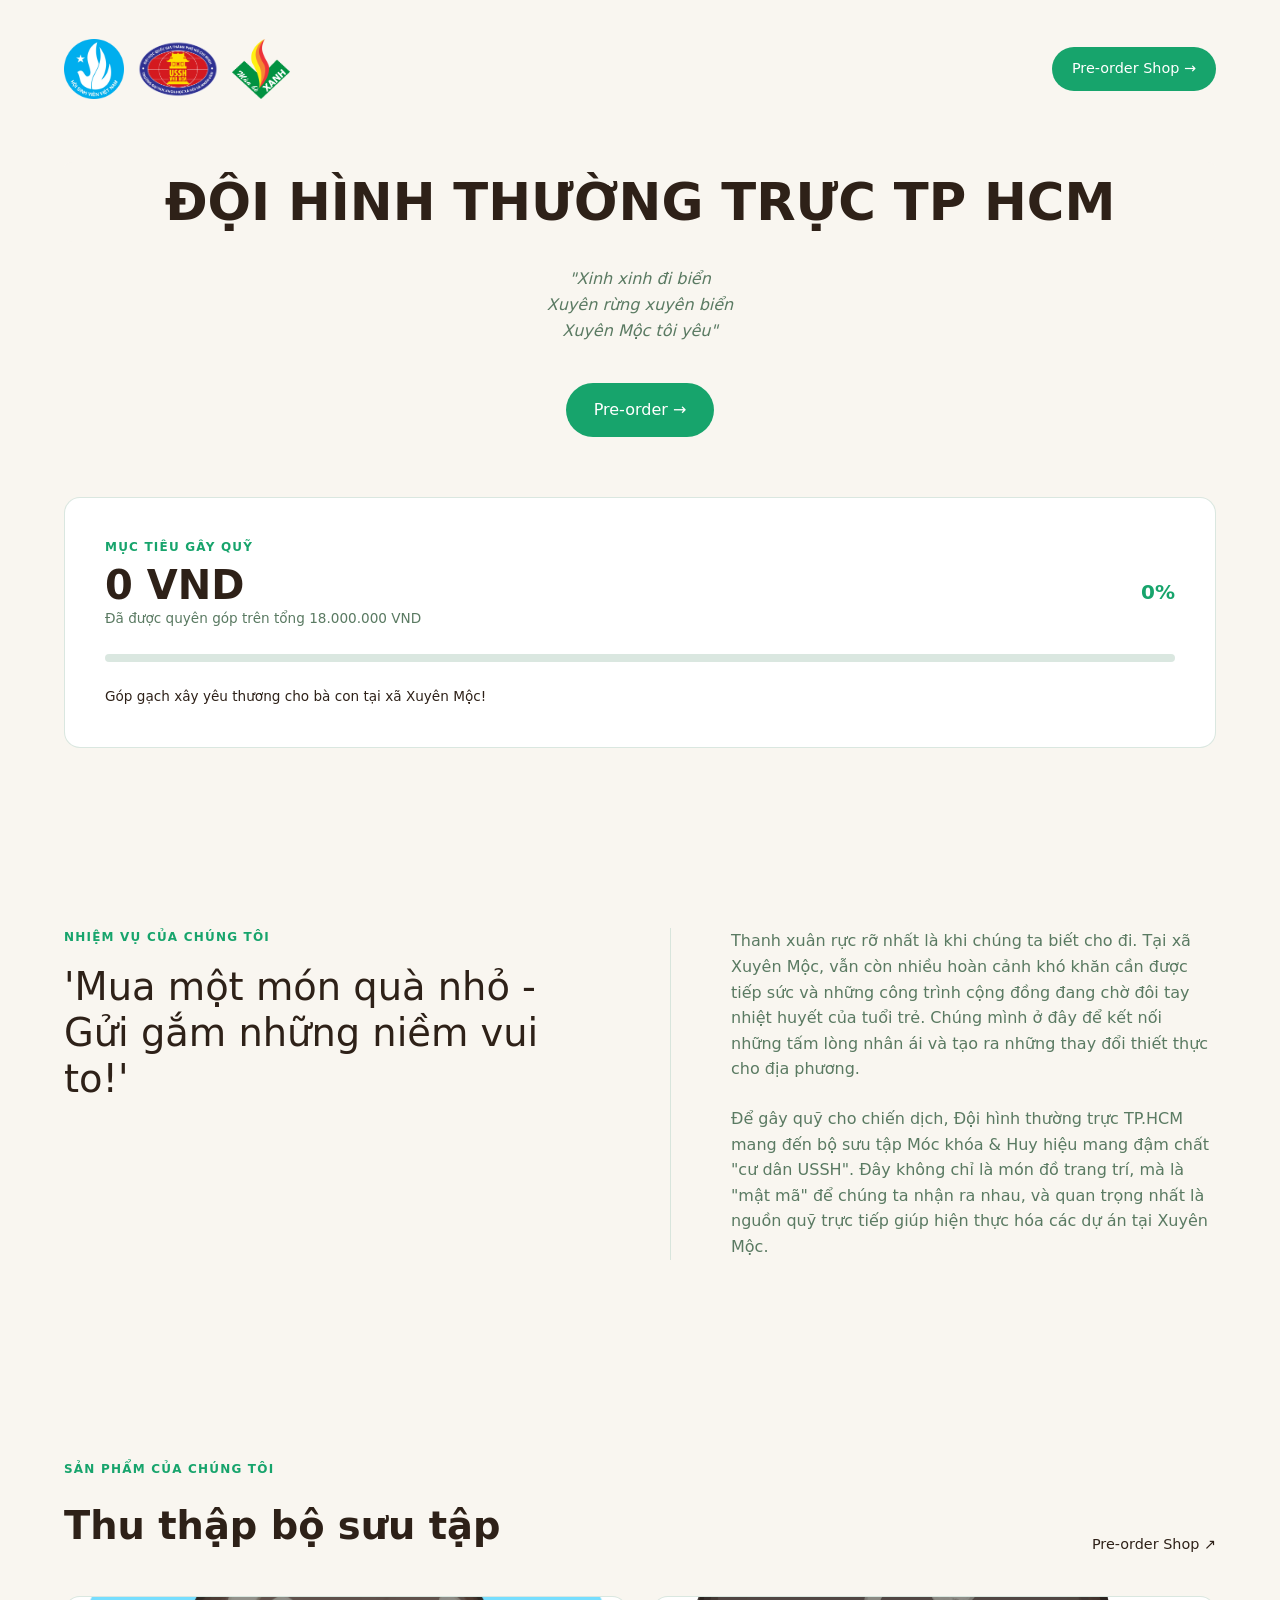
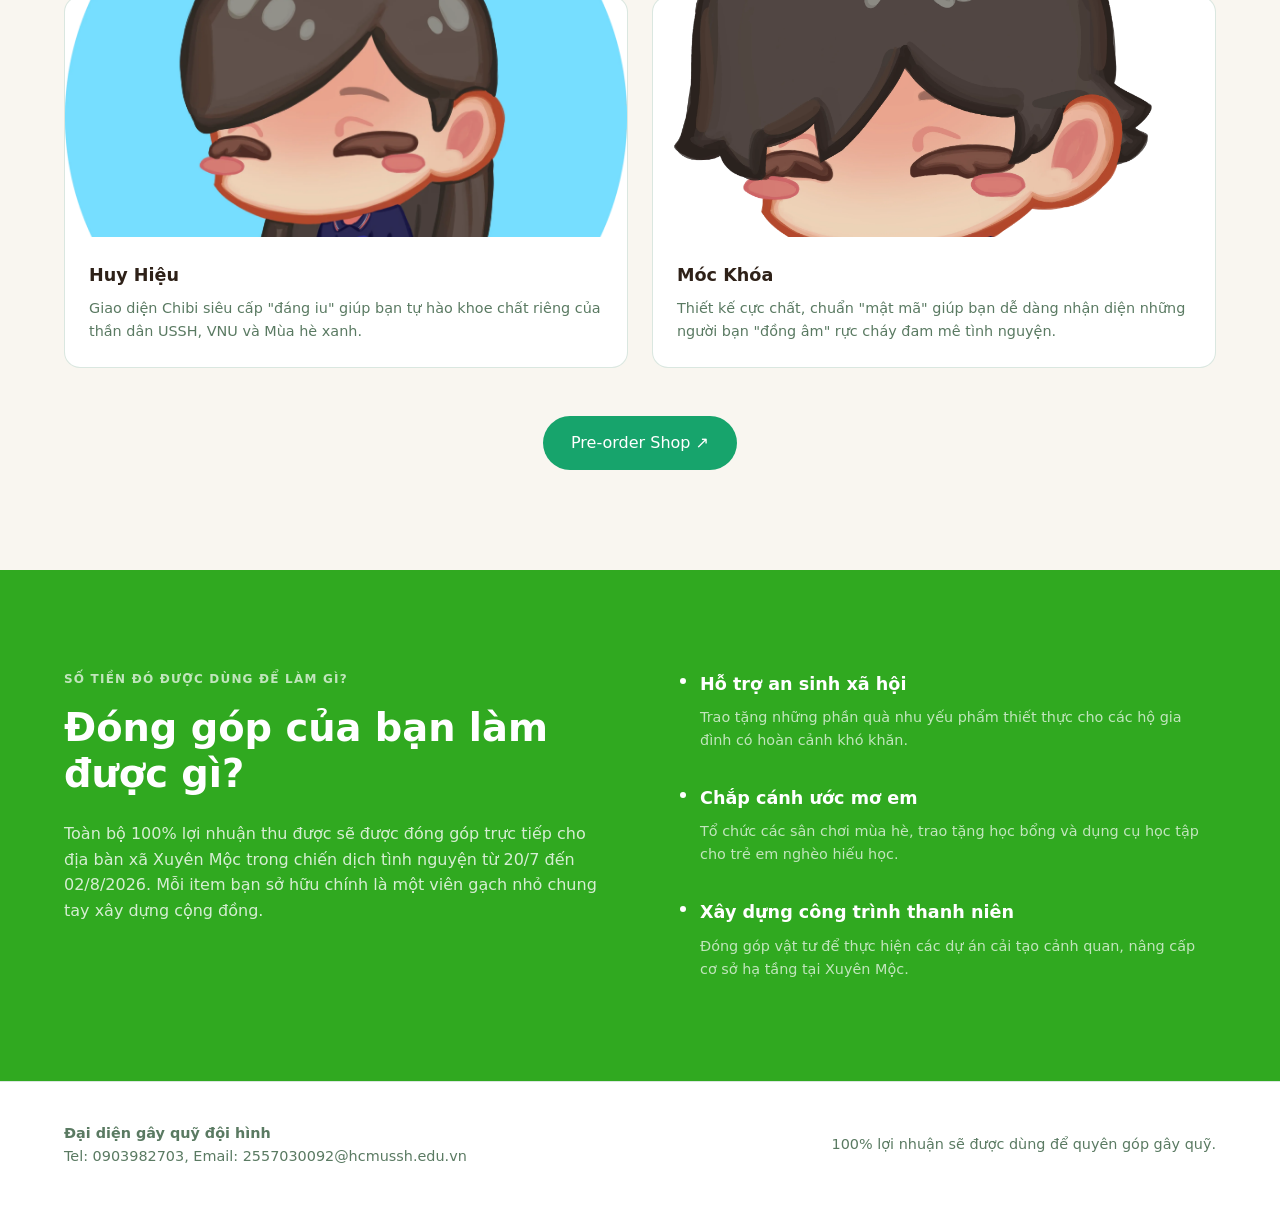
<file: Frontend/index.html>
<!-- Copyright (c) 2026 Tran Duong Anh Khoi. Licensed under the MIT License. -->


<!DOCTYPE html>
<html lang="en">
<head>
    <meta charset="UTF-8">
    <meta name="viewport" content="width=device-width, initial-scale=1.0">
    <title>Gây quỹ chiến dịch</title>
    <link rel="stylesheet" href="css/secret.css">
    <link rel="stylesheet" href="css/homeStyle.css">
</head>
<body>

<header>
    <div class="container navbar" style="display: flex; justify-content: space-between; align-items: center; padding: 15px 24px;">
        
        <div class="logo" style="display: flex; align-items: center; gap: 12px; font-weight: 600; font-size: 0.95rem; max-width: 70%;">
            <img src="images\Logo HSV.webp" alt="Organization Logo" style="height: 60px; width: auto; flex-shrink: 0;">
            <img src="images\Logo Trường.webp" alt="Organization Logo" style="height: 60px; width: auto; flex-shrink: 0;">
            <img src="images\Logo Mùa Hè Xanh.webp" alt="Organization Logo" style="height: 60px; width: auto; flex-shrink: 0;">

            <div class="secret-wrapper">
                <img id="secret-logo" src="images\Logo-DH-Cong-Nghe-Thong-Tin-UIT-1024x828-863331665.webp" alt="Secret Logo" style="height: 60px; width: auto;">
                <div class="secret-tooltip">Coded by UIT-er</div>
            </div>
        </div>
        <div class="nav-right" style="display: flex; gap: 24px; align-items: center;">
            <a class="btn btn-sm" href="shop.html">Pre-order Shop &rarr;</a>
        </div>
    </div>
</header>

<main>
<section class="container hero">

    <div style="text-align: center; margin-top: 24px;">
        <h1 style="background-color: #F9F6F0; padding: 12px 0; border-radius: 8px; color: #2E2118; margin-bottom: 24px;">
            ĐỘI HÌNH THƯỜNG TRỰC TP HCM
        </h1>
        
        <p style="max-width: 100%; margin-bottom: 40px;">
            <i>"Xinh xinh đi biển<br> Xuyên rừng xuyên biển<br> Xuyên Mộc tôi yêu"</i>
        </p>
        
        <a class="btn" href="#products">Pre-order &rarr;</a>
        
    </div>
</section>

<section id="goal" class="container">
    <div class="goal-card">
        <p class="section-label" style="margin-bottom: 8px;">MỤC TIÊU GÂY QUỸ</p>
        <div class="goal-header">
            <h2 id="raised-display">0 VND</h2>
            <span class="percent" id="percent-display">0%</span>
        </div>
        <p class="goal-subtext" id="subtext-display">Đã được quyên góp trên tổng 0 VND</p>
        
        <div class="progress">
            <div class="progress-fill" id="progress-bar" style="width: 0%;"></div>
        </div>
        
        <p class="goal-desc">Góp gạch xây yêu thương cho bà con tại xã Xuyên Mộc!</p>
    </div>
</section>

<!-- uh I used Gemini to write the content, so dont kill me -->
<section id="mission">
    <div class="container mission-grid">
        <div class="mission-left">
            <p class="section-label">NHIỆM VỤ CỦA CHÚNG TÔI</p>
            <h2 class="mission-quote">'Mua một món quà nhỏ - Gửi gắm những niềm vui to!'</h2>
        </div>
        <div class="mission-right">
            <p>Thanh xuân rực rỡ nhất là khi chúng ta biết cho đi. Tại xã Xuyên Mộc, vẫn còn nhiều hoàn cảnh khó khăn cần được tiếp sức và những công trình cộng đồng đang chờ đôi tay nhiệt huyết của tuổi trẻ. Chúng mình ở đây để kết nối những tấm lòng nhân ái và tạo ra những thay đổi thiết thực cho địa phương.</p>
            <p>Để gây quỹ cho chiến dịch, Đội hình thường trực TP.HCM mang đến bộ sưu tập Móc khóa & Huy hiệu mang đậm chất "cư dân USSH". Đây không chỉ là món đồ trang trí, mà là "mật mã" để chúng ta nhận ra nhau, và quan trọng nhất là nguồn quỹ trực tiếp giúp hiện thực hóa các dự án tại Xuyên Mộc.</p>
        </div>
    </div>
</section>

<section id="products">
    <div class="container">
        <div class="section-header-flex">
            <div>
                <p class="section-label">SẢN PHẨM CỦA CHÚNG TÔI</p>
                <h2 class="section-title">Thu thập bộ sưu tập</h2>
            </div>
            <a href="shop.html" class="text-link">Pre-order Shop &nearr;</a>
        </div>

        <div class="products-grid">
            <a href="shop.html?filter=badge" style="text-decoration: none; color: inherit; display: block;">
                <div class="card">
                    <img src="images\Merch\Badge\chibi_ngoi\USSH\TocDai.webp" alt="Huy Hiệu" class="card-image">
                    <div class="card-content">
                        <h3>Huy Hiệu</h3>
                        <p>Giao diện Chibi siêu cấp "đáng iu" giúp bạn tự hào khoe chất riêng của thần dân USSH, VNU và Mùa hè xanh.</p>
                    </div>
                </div>
            </a>
            
            <a href="shop.html?filter=chain" style="text-decoration: none; color: inherit; display: block;">
                <div class="card">
                    <img src="images\Merch\Key\keyReg\USSH\Short.webp" alt="Móc khóa" class="card-image">
                    <div class="card-content">
                        <h3>Móc Khóa</h3>
                        <p>Thiết kế cực chất, chuẩn "mật mã" giúp bạn dễ dàng nhận diện những người bạn "đồng âm" rực cháy đam mê tình nguyện.</p>
                    </div>
                </div>
            </a>
        </div>

        <div class="center-action">
            <a class="btn" href="shop.html">Pre-order Shop &nearr;</a>
        </div>
    </div>
</section>

<section id="impact" class="impact-section">
    <div class="container impact-grid">
        <div class="impact-left">
            <p class="section-label text-white">SỐ TIỀN ĐÓ ĐƯỢC DÙNG ĐỂ LÀM GÌ?</p>
            <h2 class="impact-title">Đóng góp của bạn làm được gì?</h2>
            <p>Toàn bộ 100% lợi nhuận thu được sẽ được đóng góp trực tiếp cho địa bàn xã Xuyên Mộc trong chiến dịch tình nguyện từ 20/7 đến 02/8/2026. Mỗi item bạn sở hữu chính là một viên gạch nhỏ chung tay xây dựng cộng đồng.</p>
        </div>
        <div class="impact-right">
            <div class="impact-item">
                <h4>Hỗ trợ an sinh xã hội</h4>
                <p>Trao tặng những phần quà nhu yếu phẩm thiết thực cho các hộ gia đình có hoàn cảnh khó khăn.</p>
            </div>
            <div class="impact-item">
                <h4>Chắp cánh ước mơ em</h4>
                <p>Tổ chức các sân chơi mùa hè, trao tặng học bổng và dụng cụ học tập cho trẻ em nghèo hiếu học.</p>
            </div>
            <div class="impact-item">
                <h4>Xây dựng công trình thanh niên</h4>
                <p>Đóng góp vật tư để thực hiện các dự án cải tạo cảnh quan, nâng cấp cơ sở hạ tầng tại Xuyên Mộc.</p>
            </div>
        </div>
    </div>
</section>

</main>

<footer>
    <div class="container footer-flex">
        <div class="footer-text">
            <p><strong>Đại diện gây quỹ đội hình</strong><br>Tel: 0903982703, Email: 2557030092@hcmussh.edu.vn</p>
        </div>
        <div class="contact">
            100% lợi nhuận sẽ được dùng để quyên góp gây quỹ.
        </div>
    </div>
</footer>

<script src="js/home.js"></script>
<script src="js/secret.js"></script>
</body>
</html>
</file>
<file: Frontend/css/secret.css>
.secret-wrapper {
    opacity: 0;
    visibility: hidden;
    pointer-events: none; /* Mouse ignores it completely - can't hover or click */
    position: relative;
    display: flex;
    align-items: center;
    transition: opacity 0.4s ease, transform 0.4s ease, visibility 0.4s;
}

.secret-tooltip {
    position: absolute;
    top: 125%;
    left: 50%;
    transform: translateX(-50%);
    background-color: var(--text);
    color: white;
    padding: 6px 12px;
    border-radius: 4px;
    font-size: 12px;
    white-space: nowrap;
    opacity: 0;
    visibility: hidden;
    z-index: 1000;
}
</file>
<file: Frontend/css/homeStyle.css>
/* Copyright (c) 2026 Tran Duong Anh Khoi. Licensed under the MIT License. */


:root {
    --bg: #F9F6F0; /* Lighter background matching Figma */
    --surface: #FFFFFF;
    --text: #2E2118;
    --muted: #5a7a62;
    --primary: #17a46c;
    --primary-hover: #1c8c2f;
    --border: #d0e0d8c6;
    --bg-dark: #30a920; /* Brown section background */
    --max-width: 1200px;
}

* {
    margin: 0;
    padding: 0;
    box-sizing: border-box;
}

html {
    scroll-behavior: smooth;
}

body {
    background: var(--bg);
    color: var(--text);
    font-family: system-ui, -apple-system, sans-serif;
    line-height: 1.6;
}

.container {
    width: 100%;
    max-width: var(--max-width);
    margin: 0 auto;
    padding: 0 24px;
}

section {
    padding: 100px 0;
}

/* Typography Reusables */
.section-label {
    font-size: 0.75rem;
    font-weight: 700;
    text-transform: uppercase;
    letter-spacing: 0.1em;
    color: var(--primary);
    margin-bottom: 16px;
}

.text-white {
    color: rgba(255, 255, 255, 0.7) !important;
}

/* Navbar */
header {
    padding: 24px 0;
}

.navbar {
    display: flex;
    justify-content: space-between;
    align-items: center;
}

.footer-text {
    display: flex;
    align-items: center;
    gap: 8px;
}

.logo span {
    color: var(--primary);
    align-items: center;
}

/* Buttons */
.btn {
    display: inline-block;
    background: var(--primary);
    color: white;
    text-decoration: none;
    padding: 14px 28px;
    border-radius: 999px;
    font-weight: 500;
    transition: all 0.2s ease;
}

.btn-sm {
    padding: 10px 20px;
    font-size: 0.9rem;
}

.btn:hover {
    background: var(--primary-hover);
}

.text-link {
    color: var(--text);
    text-decoration: none;
    font-size: 0.9rem;
}

.text-link:hover {
    color: var(--primary);
}

/* Hero Section */
.hero {
    padding-bottom: 40px; /* Reduced padding since the goal is directly below */
}

.hero-content {
    max-width: 800px;
}

.hero h1 {
    font-size: clamp(2.5rem, 4vw, 4rem);
    line-height: 1.1;
    margin-bottom: 24px;
}

.hero p {
    color: var(--muted);
    margin-bottom: 40px;
    max-width: 500px;
}

/* Goal Section */
#goal {
    padding-top: 20px;
    padding-bottom: 80px;
}

/* Goal Card */
.goal-card {
    background: var(--surface);
    border: 1px solid var(--border);
    border-radius: 16px;
    padding: 40px;
    width: 100%; /* Spans the full width of the container */
}

.goal-header {
    display: flex;
    justify-content: space-between;
    align-items: baseline;
}

.goal-header h2 {
    font-size: 2.5rem;
    line-height: 1;
}

.percent {
    font-size: 1.25rem;
    font-weight: 600;
    color: var(--primary);
}

.goal-subtext {
    font-size: 0.85rem;
    color: var(--muted);
    margin-bottom: 24px;
}

.progress {
    height: 8px; /* Slightly thicker since it's much wider now */
    background: var(--border);
    border-radius: 999px;
    overflow: hidden;
    margin-bottom: 24px;
}

.progress-fill {
    width: 58%;
    height: 100%;
    background: var(--primary);
}

.goal-desc {
    font-size: 0.85rem;
    color: var(--text);
    margin-bottom: 0;
}

/* Mission Section */
.mission-grid {
    display: grid;
    grid-template-columns: 1fr 1fr;
    gap: 60px;
}

.mission-quote {
    font-size: clamp(1.8rem, 3vw, 2.5rem);
    line-height: 1.2;
    font-weight: 500;
}

.mission-right {
    border-left: 1px solid var(--border);
    padding-left: 60px;
    display: flex;
    flex-direction: column;
    gap: 24px;
    color: var(--muted);
}

/* Products Section */
.section-header-flex {
    display: flex;
    justify-content: space-between;
    align-items: flex-end;
    margin-bottom: 40px;
}

.section-title {
    font-size: clamp(2rem, 3vw, 2.5rem);
}

.products-grid {
    display: grid;
    grid-template-columns: repeat(2, minmax(0, 1fr));
    justify-content: center;
    gap: 24px;
    margin-bottom: 48px;
}

.card {
    background: var(--surface);
    border: 1px solid var(--border);
    border-radius: 16px;
    overflow: hidden;
    
    /* 1. Add this transition for smooth animation */
    transition: all 0.3s cubic-bezier(0.25, 0.8, 0.25, 1);
}

/* 2. Add this entirely new block for the hover state */
.card:hover {
    transform: translateY(-6px) scale(1.02);
    box-shadow: 0 12px 24px rgba(46, 33, 24, 0.08); 
    border-color: var(--muted); 
}

.card-image {
    width: 100%;
    height: 240px; /* Maintains your card's height aspect ratio */
    object-fit: cover; /* Recrops the imagery automatically to fill the box cleanly */
    display: block; /* Erases tiny inline bottom gaps */
}

.card-content {
    padding: 24px;
}

.card-content h3 {
    margin-bottom: 8px;
    font-size: 1.1rem;
}

.card-content p {
    color: var(--muted);
    font-size: 0.9rem;
}

.center-action {
    text-align: center;
}

/* Impact Section */
.impact-section {
    background: var(--bg-dark);
    color: white;
}

.impact-grid {
    display: grid;
    grid-template-columns: 1fr 1fr;
    gap: 80px;
}

.impact-title {
    font-size: clamp(2rem, 3vw, 3rem);
    margin-bottom: 24px;
    line-height: 1.2;
}

.impact-left p {
    color: rgba(255, 255, 255, 0.8);
}

.impact-right {
    display: flex;
    flex-direction: column;
    gap: 32px;
}

.impact-item {
    position: relative;
    padding-left: 20px;
}

.impact-item::before {
    content: '';
    position: absolute;
    left: 0;
    top: 8px;
    width: 6px;
    height: 6px;
    background: white;
    border-radius: 50%;
}

.impact-item h4 {
    margin-bottom: 8px;
    font-size: 1.1rem;
}

.impact-item p {
    color: rgba(255, 255, 255, 0.7);
    font-size: 0.9rem;
}

/* Footer */
footer {
    background: var(--surface);
    padding: 40px 0;
    border-top: 1px solid var(--border);
}

.footer-flex {
    display: flex;
    justify-content: space-between;
    align-items: center;
    color: var(--muted);
    font-size: 0.9rem;
}
/* Responsive Styles */
@media (max-width: 992px) {
    .hero, .mission-grid, .impact-grid {
        grid-template-columns: 1fr;
        gap: 48px;
    }
    
    .mission-right {
        border-left: none;
        padding-left: 0;
        border-top: 1px solid var(--border);
        padding-top: 48px;
    }

    .products-grid {
        grid-template-columns: repeat(2, 1fr);
    }
}

@media (max-width: 768px) {
    section { padding: 60px 0; }
    
    .products-grid { grid-template-columns: 1fr; }
    
    .section-header-flex {
        flex-direction: column;
        align-items: flex-start;
        gap: 16px;
    }

    .footer-flex {
        flex-direction: column;
        gap: 16px;
        text-align: center;
    }
}
</file>
